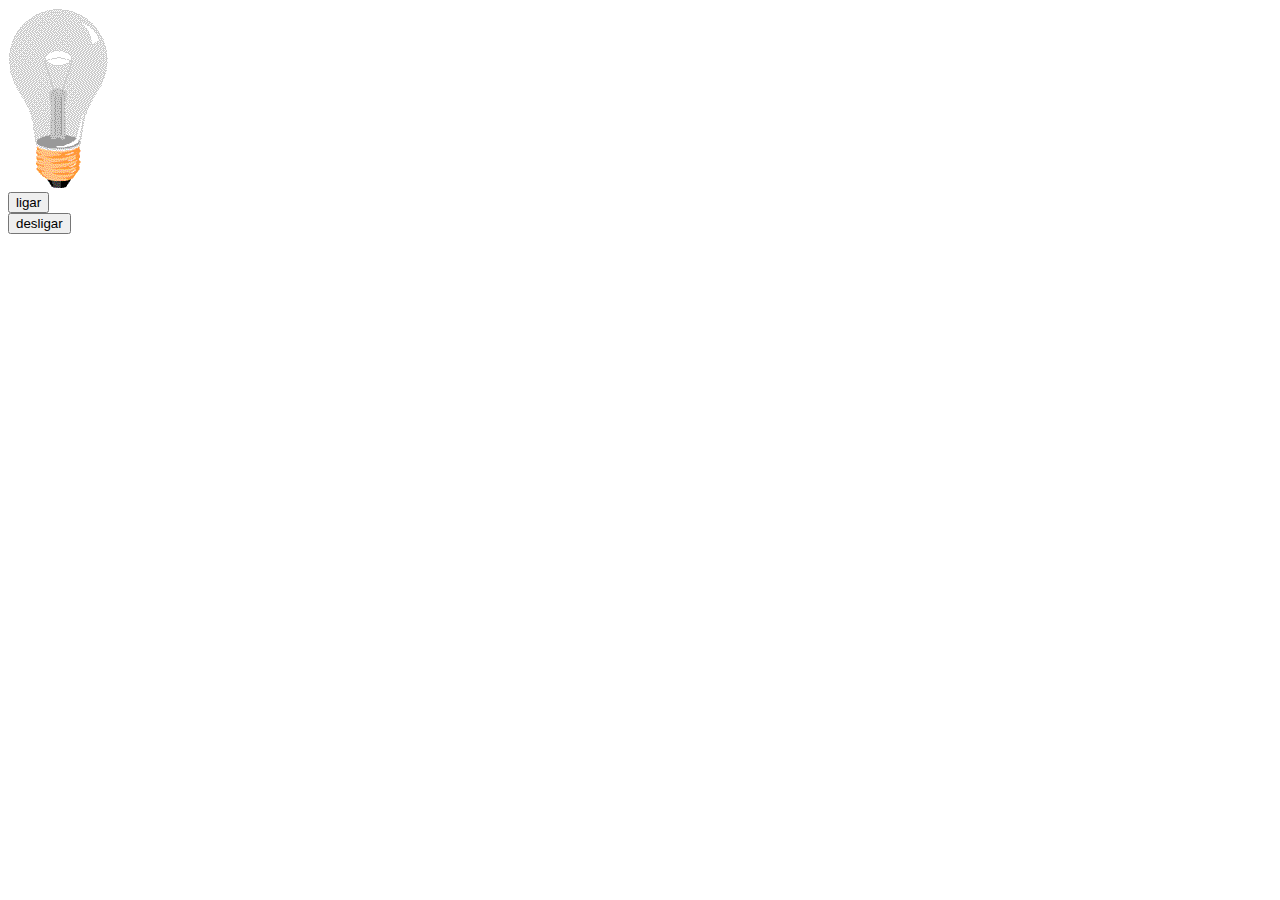
<file: PROGRAMÇÃO WEB/aula 2/index.html>
<!DOCTYPE html>
<html lang="pt-br">
<head>
    <meta charset="UTF-8">
    <title>Aula 1 - WEB II</title>
    <script src="funcao2.js"></script>
</head>
<body>
    <img src="desligada.gif" id="luz"><br>
    <button onclick="apagar()">
        ligar
    </button><br>
    <button onclick="ligar()">
        desligar
    </button><br>
</html>
</file>
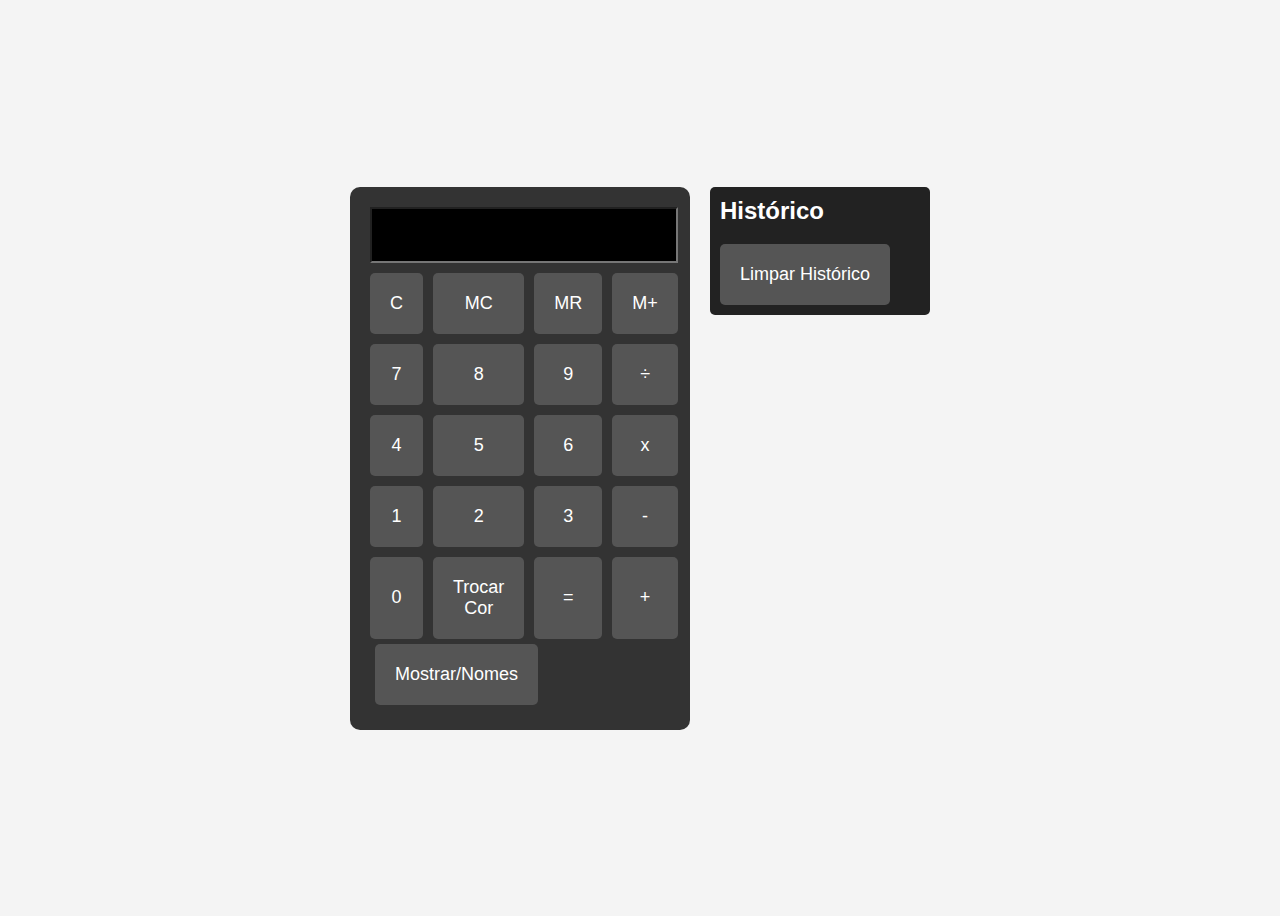
<file: PROGRAMÇÃO WEB/calculadora/index.html>
<!DOCTYPE html>
<html lang="pt-BR">
<head>
    <meta charset="UTF-8">
    <meta name="viewport" content="width=device-width, initial-scale=1.0">
    <title>Calculadora</title>
    <link rel="stylesheet" href="style.css">
</head>
<body>
    <div class="container">
        <div class="calculadora">
            <input type="text" id="visor" class="visor" readonly>
            <div class="botoes">
                <button onclick="limparVisor()">C</button>
                <button onclick="limparMemoria()">MC</button>
                <button onclick="recuperarMemoria()">MR</button>
                <button onclick="adicionarMemoria()">M+</button>
                <button onclick="adicionarNumero(7)">7</button>
                <button onclick="adicionarNumero(8)">8</button>
                <button onclick="adicionarNumero(9)">9</button>
                <button onclick="adicionarOperador('÷')">÷</button>
                <button onclick="adicionarNumero(4)">4</button>
                <button onclick="adicionarNumero(5)">5</button>
                <button onclick="adicionarNumero(6)">6</button>
                <button onclick="adicionarOperador('x')">x</button>
                <button onclick="adicionarNumero(1)">1</button>
                <button onclick="adicionarNumero(2)">2</button>
                <button onclick="adicionarNumero(3)">3</button>
                <button onclick="adicionarOperador('-')">-</button>
                <button onclick="adicionarNumero(0)">0</button>
                <button onclick="alterarCor()">Trocar Cor</button>
                <button onclick="calcular()">=</button>
                <button onclick="adicionarOperador('+')">+</button>
            </div>
            <button onclick="mostrar()" style="margin: 5px;">Mostrar/Nomes</button>
            <div id="nomes" class="escondido">
                <p>Aluno 1: Luiz Antonio Barbosa dos Santos</p>
            </div>
        </div>
        <div class="historico">
            <h2>Histórico</h2>
            <p id="historico"></p>
            <button onclick="limparHistorico()">Limpar Histórico</button>
        </div>
    </div>
    <script src="script.js"></script>
</body>
</html>
</file>
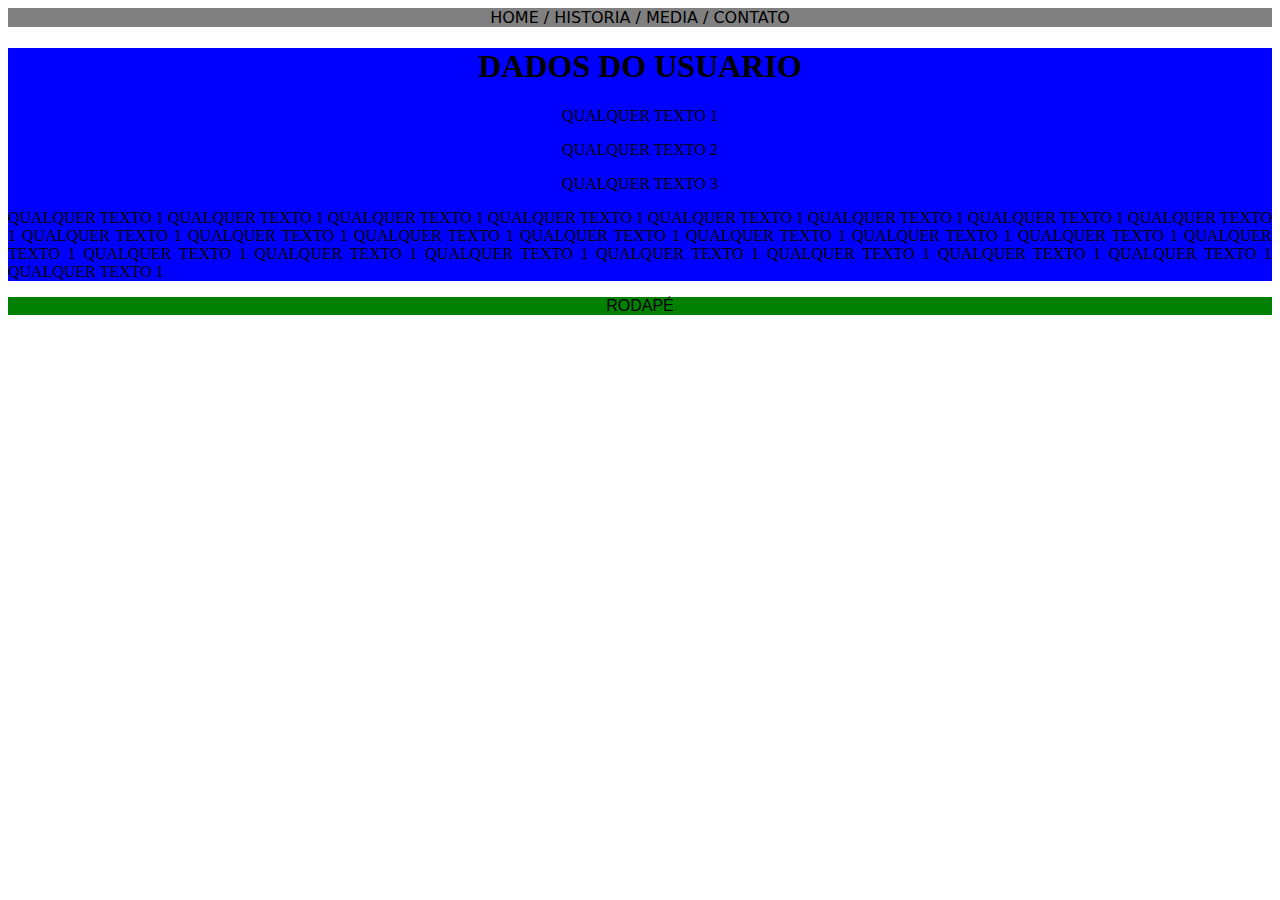
<file: PROGRAMÇÃO WEB/arquivo css.html>
<!DOCTYPE html>
<head>
    <meta charset="UTF-8">
    <title>Document</title>
    <link rel="stylesheet" href="estilo css.css">
    <style>
        p.selrif{
            font-family: Arial, Helvetica, sans-serif;
            font font-weight:bold;
            font size: 50px
        }
    </style>
</head>
<body>
    <div id="menu">
        HOME / HISTORIA / MEDIA / CONTATO
    </div>

    <div id="principal">
    <h1>DADOS DO USUARIO</h1>
    <P>QUALQUER TEXTO 1</P>
    <P>QUALQUER TEXTO 2</P>
    <P>QUALQUER TEXTO 3</P>
    <p style="text-align: justify;">
        QUALQUER TEXTO 1 QUALQUER TEXTO 1
        QUALQUER TEXTO 1 QUALQUER TEXTO 1
        QUALQUER TEXTO 1 QUALQUER TEXTO 1
        QUALQUER TEXTO 1 QUALQUER TEXTO 1
        QUALQUER TEXTO 1 QUALQUER TEXTO 1
        QUALQUER TEXTO 1 QUALQUER TEXTO 1
        QUALQUER TEXTO 1 QUALQUER TEXTO 1
        QUALQUER TEXTO 1 QUALQUER TEXTO 1
        QUALQUER TEXTO 1 QUALQUER TEXTO 1
        QUALQUER TEXTO 1 QUALQUER TEXTO 1
        QUALQUER TEXTO 1 QUALQUER TEXTO 1
        QUALQUER TEXTO 1 QUALQUER TEXTO 1
    </p>
    </div>

    <div id="rodape">
        RODAPÉ
    </div>
</body>
</html>
</file>
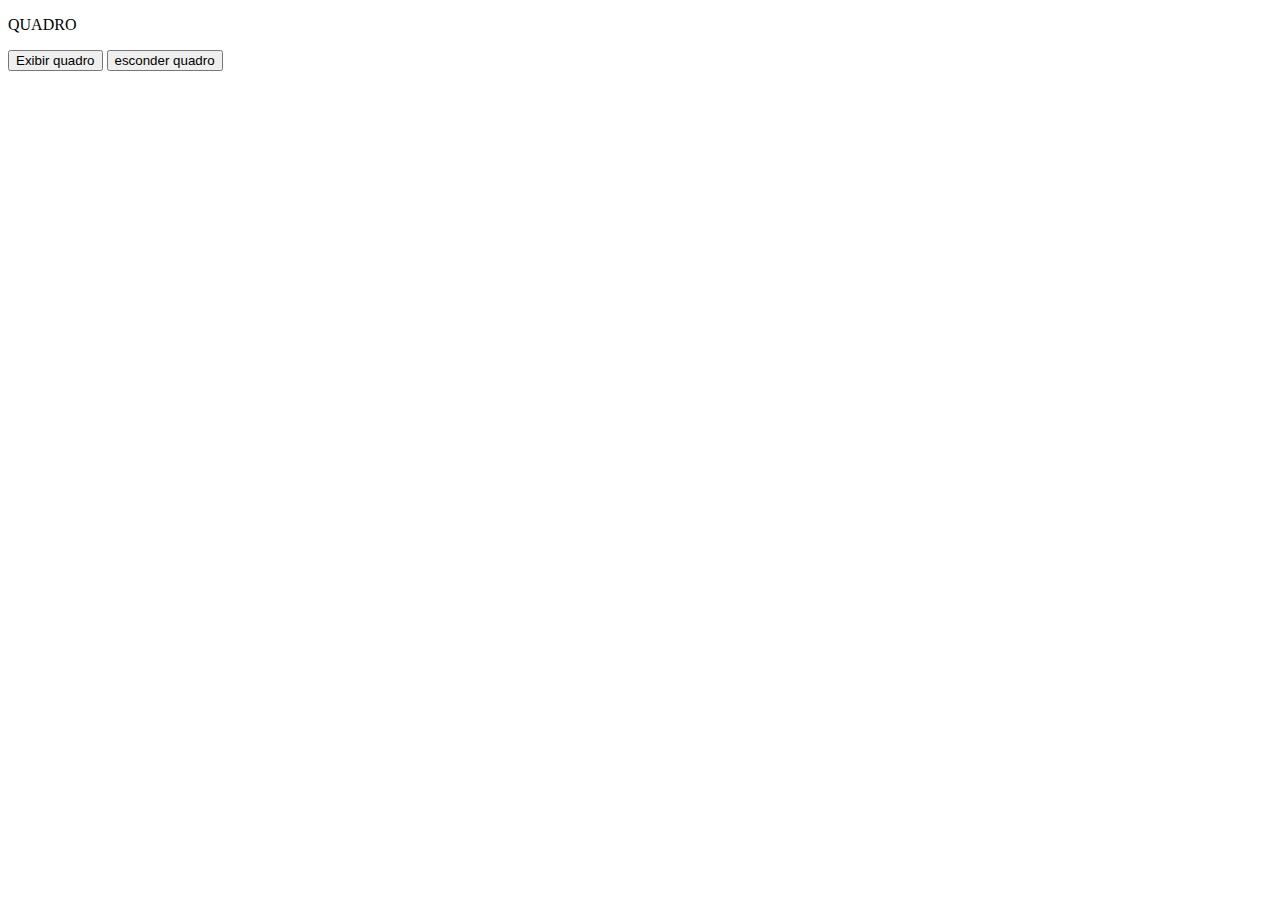
<file: PROGRAMÇÃO WEB/aula3.2.html>
<!DOCTYPE html>
<html lang="pt - br">
<head>
    <meta charset="UTF-8">
    <meta name="viewport" content="width=device-width, initial-scale=1.0">
    <title>Document</title>
    <script src="funcao.js">
   
    </script>
</head>
<body>
    <p id="quadro">QUADRO</p>
    <button onclick="exibir()"> Exibir quadro</button>
    <button onclick="esconder()"> esconder quadro</button>
</body>
</html>
</file>
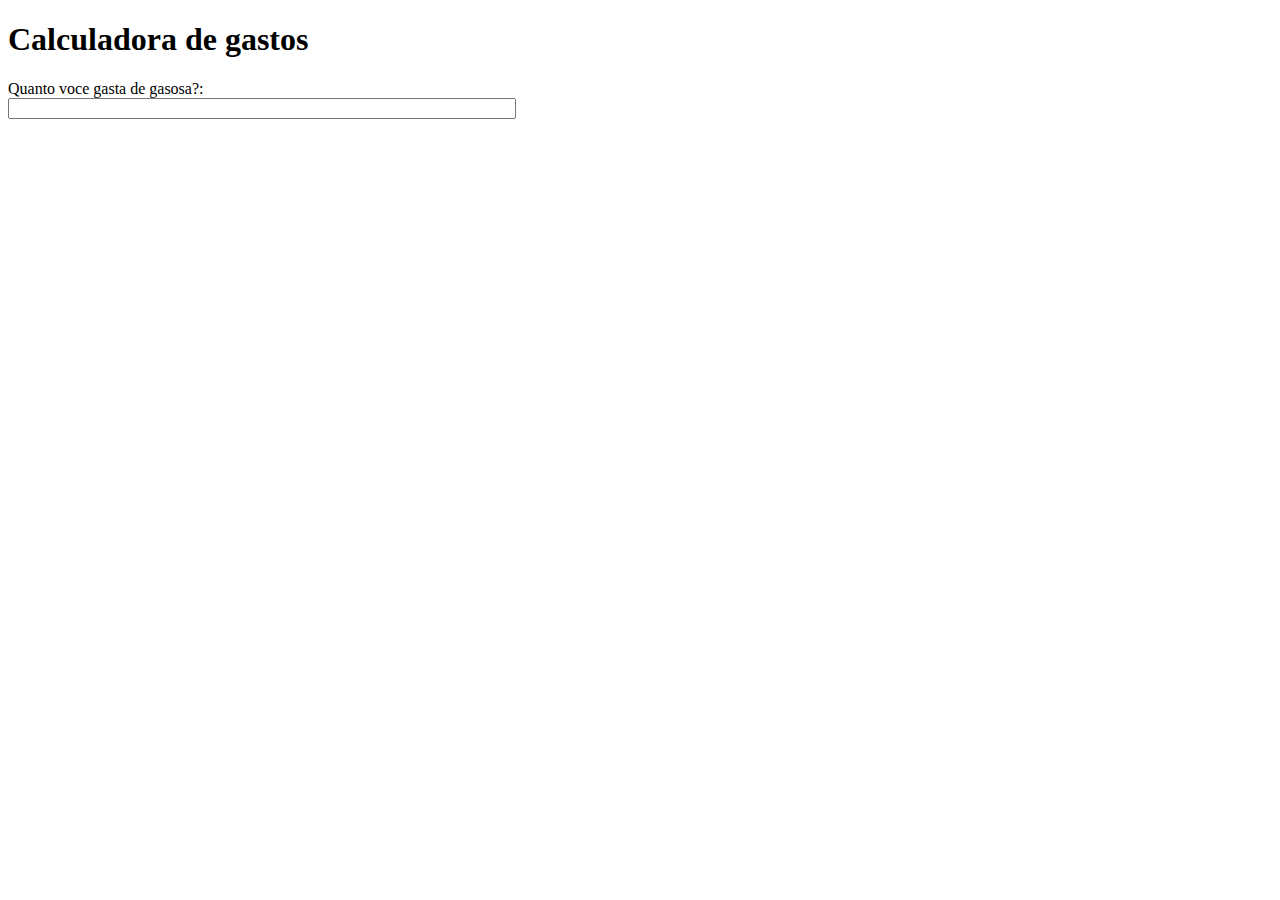
<file: PROGRAMÇÃO WEB/Aula 3/Untitled-1.html>
<!DOCTYPE html>
<html lang="en">
<head>
    <meta charset="UTF-8">
    <meta name="viewport" content="width=device-width, initial-scale=1.0">
    <title>Document</title>
</head>
<body>
    <div>

    <b><h1>Calculadora de gastos</h1></b>
    <div id="gasolina">
        <span>
            Quanto voce gasta de gasosa?:
            <br><input type="text"  id="gasolina" style="width: 500px;">
        </span>
    </div>

    </div>
</body>
</html>
</file>
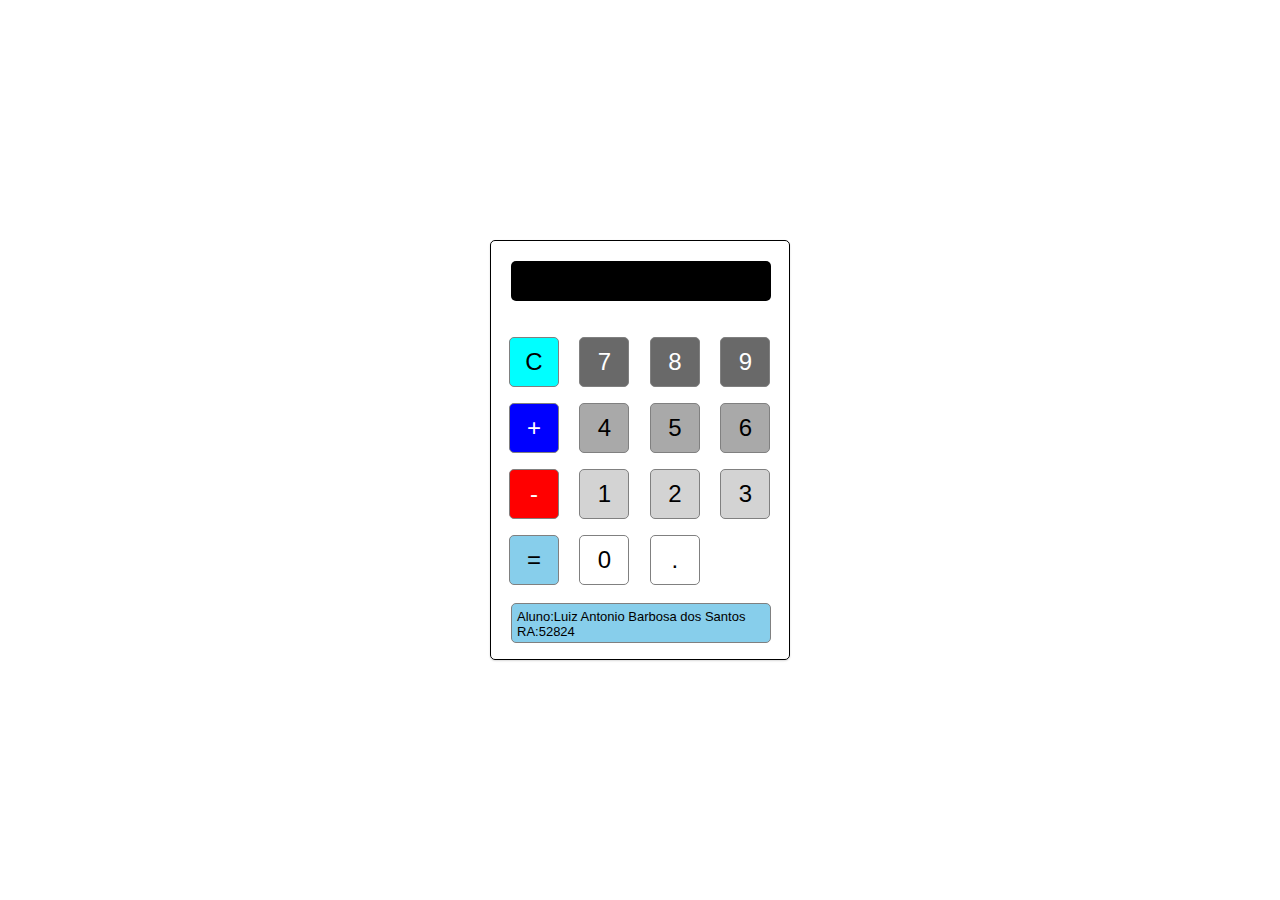
<file: PROGRAMÇÃO WEB/calculadora/index_final.html>
<html>
<head>
  <style>
    * {
        box-sizing: border-box;
        margin: 0;
        outline: 0;
        padding: 0;
    }

    body {  
        display: flex;
    }   

    #calculadora {
        width: 300px;
        height: 420px;
        border: 1px solid black;
        margin: auto;
        padding: 10px;
        font-family: Arial, sans-serif;
        border-radius: 5px;
        box-shadow: 0 1px 2px rgba(0, 0, 0, 0.15);      
    }

    #visor {
        color: green;
        width: 260px;
        height: 40px;
        margin: 10px;
        padding: 5px;
        font-size: 24px;
        text-align: right;
        border-radius: 5px;
        background-color: rgb(0, 0, 0);
    }

    .teclas {
        border-radius: 5px;
        width: 50px;
        height: 50px;
        border: 1px solid gray;
        margin: 8px;
        padding: 10px;
        font-size: 24px;
        text-align: center;
        cursor: pointer;
        display: inline-block;
        
    }

    .teclas:hover {
        background-color: lightgray;
    }
    .NOME
    {
      width: 260px;
        height: 40px;
        border: 1px solid gray;
        margin: 10px;
        padding: 5px;
        font-size: 13px;
        text-align: left;
        border-radius: 5px;
        background-color: skyblue;
        font-style: bold;
    }
  
      
  </style>
</head>
<body>
  <div id="calculadora">
    <div id="visor"></div>
    <br>
    <div>
      
	  <div class="teclas" style="background-color: cyan;">C</div>
    <div class="teclas" style="background-color: dimgray; color: white;" class="branca">7</div>
    <div class="teclas" style="background-color: dimgray; color: white;" class="branca">8</div>
    <div class="teclas" style="background-color: dimgray; color: white;" class="branca">9</div>
    </div>

  
    <div>
      <div class="teclas" style="background-color: blue; color: white;">+</div>
	  <div class="teclas" style="background-color: darkgray;">4</div>
    <div class="teclas" style="background-color: darkgray;">5</div>
    <div class="teclas" style="background-color: darkgray;">6</div>
    </div>

    <div>
      <div class="teclas" style="background-color: red; color: white">-</div>
	  <div class="teclas" style="background-color: lightgray;">1</div>
    <div class="teclas" style="background-color: lightgray;">2</div>
    <div class="teclas" style="background-color: lightgray;">3 </div>
    </div>

    <div>    
       
      <div class="teclas" style="background-color: skyblue;">=</div>
      <div class="teclas">0</div>
      <div class="teclas">.</div>
    </div>

    <div class="NOME">
      <p>Aluno:Luiz Antonio Barbosa dos Santos<br> RA:52824</p>
    </div>

  </div>

</body>
</html>
</file>
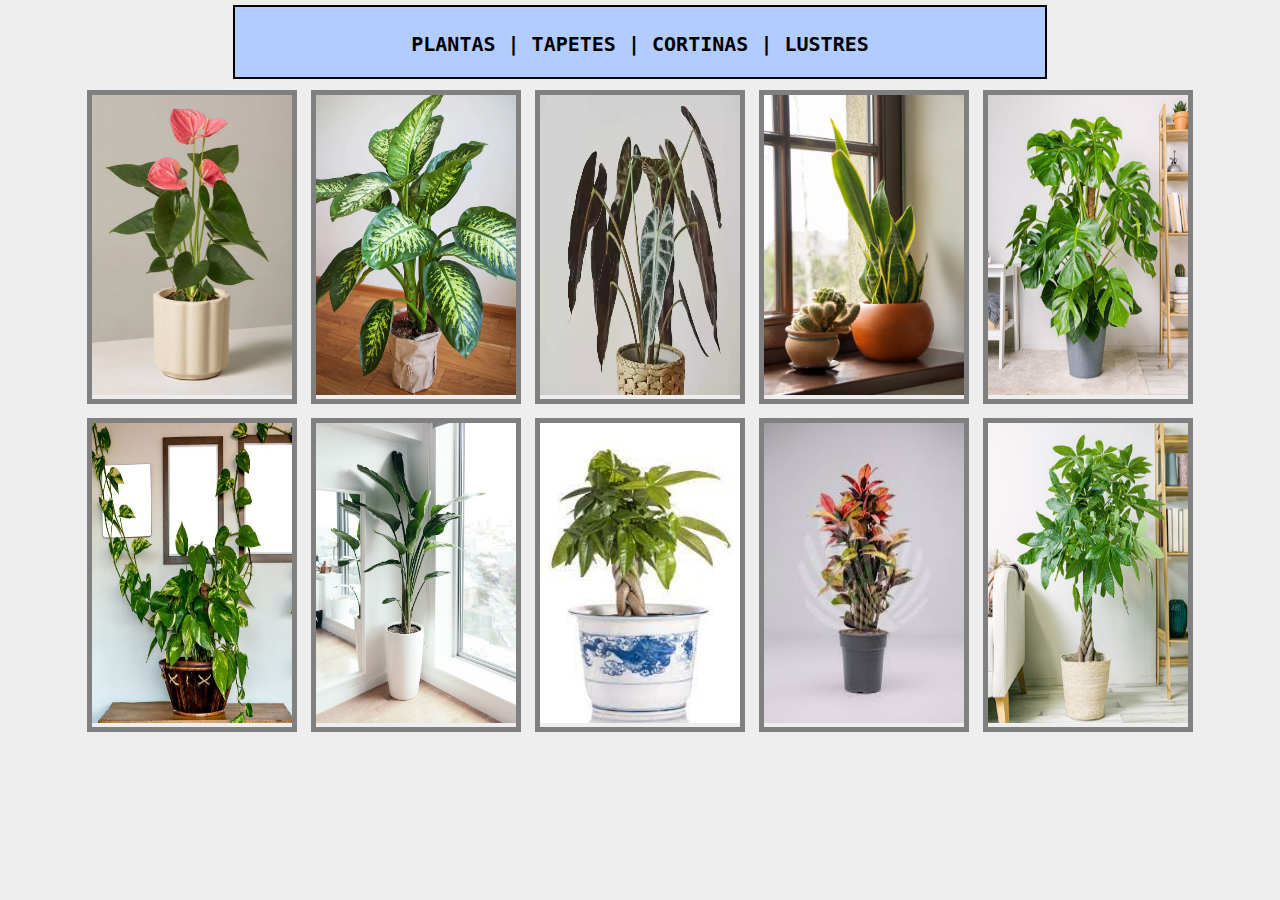
<file: PROGRAMÇÃO WEB/galeria de plantas/galeria de plantas.html>
<!DOCTYPE html>
<head>
    <meta charset="UTF-8">
    <meta name="viewport" content="width=device-width, initial-scale=1.0">
    <title>Galeria de plantas</title>
    <style type="text/css">
            body{

                    background: #eee;
            }
            .galeria{
                margin: 75px 0px 0px 0px;
                position: absolute;
                left: 80px;


            }
            .item{
                float: left;
                border: 5px solid gray;
                margin: 7px;
            }
            .menu{
                position:fixed;
                width: 800px;
                height: 60px;
                margin:auto;
                left: 0;
                right: 0;
                top: 5px;
                text-align: center; 
                border: 2px solid black;
                padding: 5px;
                background-color: #b3ccff;
                font-weight:bold ;
                font-size: 20px;
                font-family: Verdana, Geneva, Tahoma, sans-serif;
            }

    </style>
</head>
<body>
    <div class="galeria">
        
        <div class="menu">
            <pre> PLANTAS | TAPETES | CORTINAS | LUSTRES </pre>
        </div>
        <div class="item">
                <img src="img (1).jpg" width="200" height="300">
        </div>
        
        <div class="item">
            <img src="img (2).jpg" width="200" height="300">
        </div>
        
        <div class="item">
            <img src="img (3).jpg" width="200" height="300">
        </div>
        
        <div class="item">
            <img src="img (4).jpg" width="200" height="300">
        </div>

        <div class="item">
            <img src="img (5).jpg" width="200" height="300">
        </div>

        <div class="item">
            <img src="img (6).jpg" width="200" height="300">
        </div>

        <div class="item">
            <img src="img (7).jpg" width="200" height="300">
        </div>

        <div class="item">
            <img src="img (8).jpg" width="200" height="300">
        </div>

        <div class="item">
            <img src="img (9).jpg" width="200" height="300">
        </div>

        <div class="item">
            <img src="img (10).jpg" width="200" height="300">
        </div>
    </div>
    
</body>
</html>
</file>
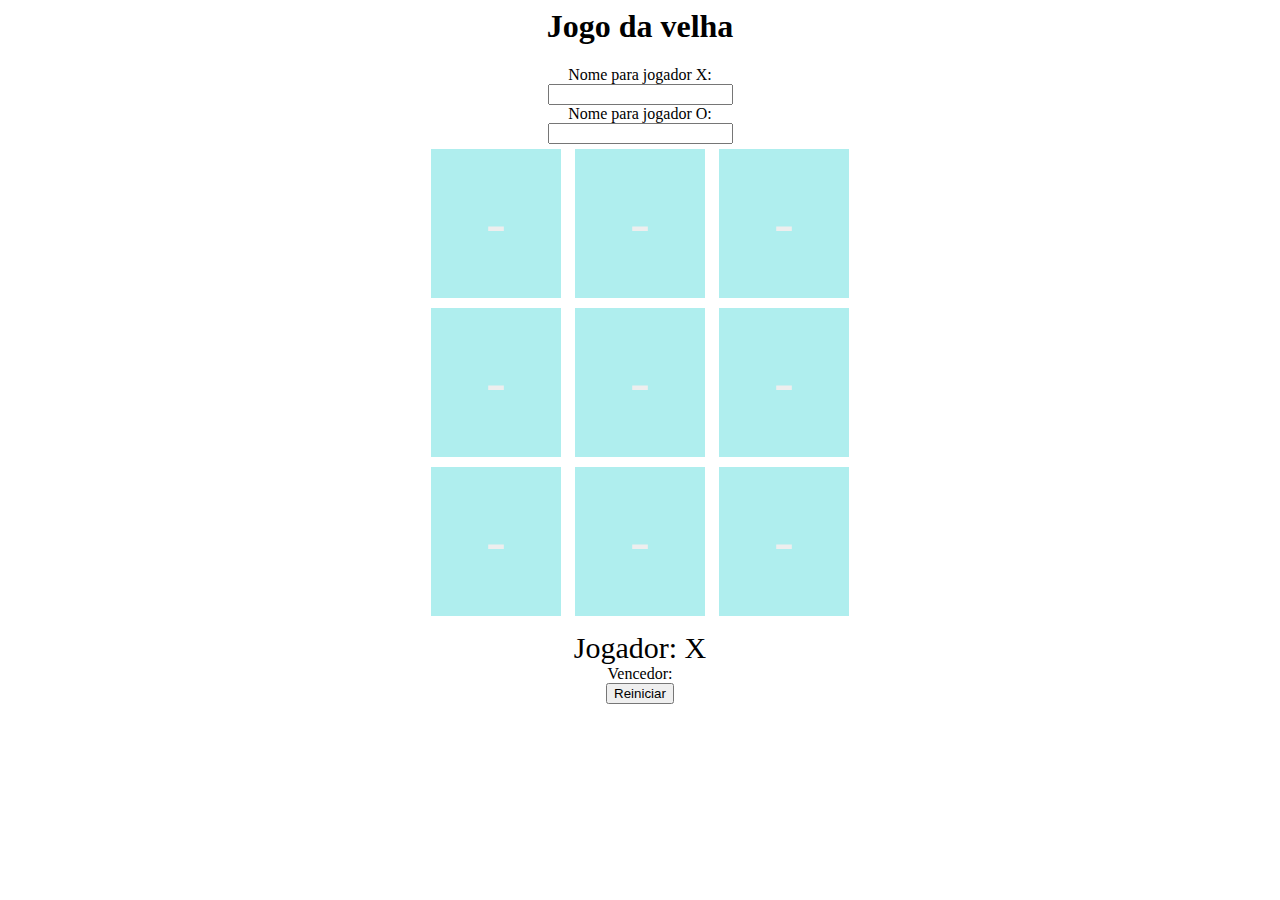
<file: PROGRAMÇÃO WEB/Jogo da velha/jogo da velha.html>
<html>
<!DOCTYPE html>
<html lang="pt-BR">
<head>
    <meta charset="UTF-8">
    <meta name="viewport" content="width=device-width, initial-scale=1.0">
    <title>Jogo da velha</title>
    <link rel="stylesheet" href="estilo.css">
</head>
<body>
    <h1>Jogo da velha </h1>
    <div id="jogador_x">
        Nome para jogador X:
        <br><input type="text" name="nome_x"id="nome_x">
    </div>

    <div id="jogador_o">
        Nome para jogador O:
        <br><input type="text" name="nome_x"id="nome_o">
    </div>

    <div>
        <div id="1" class="quadrado"
        onclick="escolherQuadrado(this.id)">-</div>
        <div id="2" class="quadrado"
        onclick="escolherQuadrado(this.id)">-</div>
        <div id="3" class="quadrado"
        onclick="escolherQuadrado(this.id)">-</div>
    </div>

    <div>  
        <div id="4" class="quadrado"
        onclick="escolherQuadrado(this.id)">-</div>
        <div id="5" class="quadrado"
        onclick="escolherQuadrado(this.id)">-</div>
        <div id="6" class="quadrado"
        onclick="escolherQuadrado(this.id)">-</div>
    </div>
   
    <div>
        <div id="7" class="quadrado"
        onclick="escolherQuadrado(this.id)">-</div>
        <div id="8" class="quadrado"
        onclick="escolherQuadrado(this.id)">-</div>
        <div id="9" class="quadrado"
        onclick="escolherQuadrado(this.id)">-</div>
    </div>

    <div class="jogador">
        <label>Jogador:</label>
        <label id="jogador-selecionado"></label>
    </div>
    <div class="vencedor">
        <label>Vencedor:</label>
        <label id="vencedor-selecionado"></label>
    </div>
    <div>
        <button onclick="reiniciar()">
            Reiniciar
        </button>
    </div>
</body>
<script src="velha.js"></script>
</html>
</file>
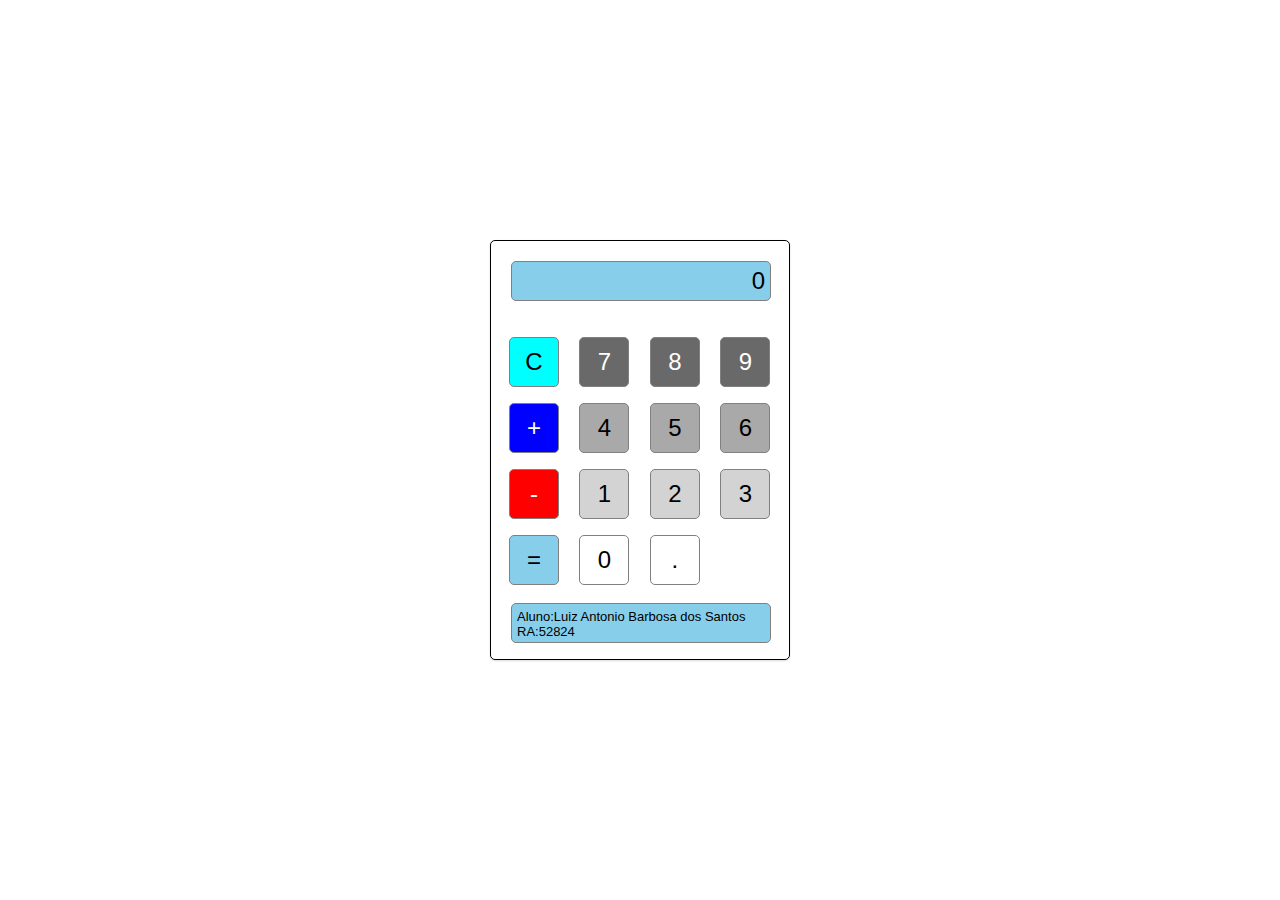
<file: PROGRAMÇÃO WEB/prova segundo bimestre/index_final.html>
<html>
<head>
  <style>
    * {
        box-sizing: border-box;
        margin: 0;
        outline: 0;
        padding: 0;
    }

    body {  
        display: flex;
    }   

    #calculadora {
        width: 300px;
        height: 420px;
        border: 1px solid black;
        margin: auto;
        padding: 10px;
        font-family: Arial, sans-serif;
        border-radius: 5px;
        box-shadow: 0 1px 2px rgba(0, 0, 0, 0.15);      
    }

    #visor {
        width: 260px;
        height: 40px;
        border: 1px solid gray;
        margin: 10px;
        padding: 5px;
        font-size: 24px;
        text-align: right;
        border-radius: 5px;
        background-color: skyblue;
    }

    .teclas {
        border-radius: 5px;
        width: 50px;
        height: 50px;
        border: 1px solid gray;
        margin: 8px;
        padding: 10px;
        font-size: 24px;
        text-align: center;
        cursor: pointer;
        display: inline-block;
        
    }

    .teclas:hover {
        background-color: lightgray;
    }
    .NOME
    {
      width: 260px;
        height: 40px;
        border: 1px solid gray;
        margin: 10px;
        padding: 5px;
        font-size: 13px;
        text-align: left;
        border-radius: 5px;
        background-color: skyblue;
        font-style: bold;
    }
  
      
  </style>
</head>
<body>
  <div id="calculadora">
    <div id="visor">0</div>
    <br>
    <div>
      
	  <div class="teclas" style="background-color: cyan;">C</div>
    <div class="teclas" style="background-color: dimgray; color: white;" class="branca">7</div>
    <div class="teclas" style="background-color: dimgray; color: white;" class="branca">8</div>
    <div class="teclas" style="background-color: dimgray; color: white;" class="branca">9</div>
    </div>

  
    <div>
      <div class="teclas" style="background-color: blue; color: white;">+</div>
	  <div class="teclas" style="background-color: darkgray;">4</div>
    <div class="teclas" style="background-color: darkgray;">5</div>
    <div class="teclas" style="background-color: darkgray;">6</div>
    </div>

    <div>
      <div class="teclas" style="background-color: red; color: white">-</div>
	  <div class="teclas" style="background-color: lightgray;">1</div>
    <div class="teclas" style="background-color: lightgray;">2</div>
    <div class="teclas" style="background-color: lightgray;">3 </div>
    </div>

    <div>     
      <div class="teclas" style="background-color: skyblue;">=</div>
      <div class="teclas">0</div>
      <div class="teclas">.</div>
    </div>

    <div class="NOME">
      <p>Aluno:Luiz Antonio Barbosa dos Santos<br> RA:52824</p>
    </div>

  </div>

</body>
</html>
</file>
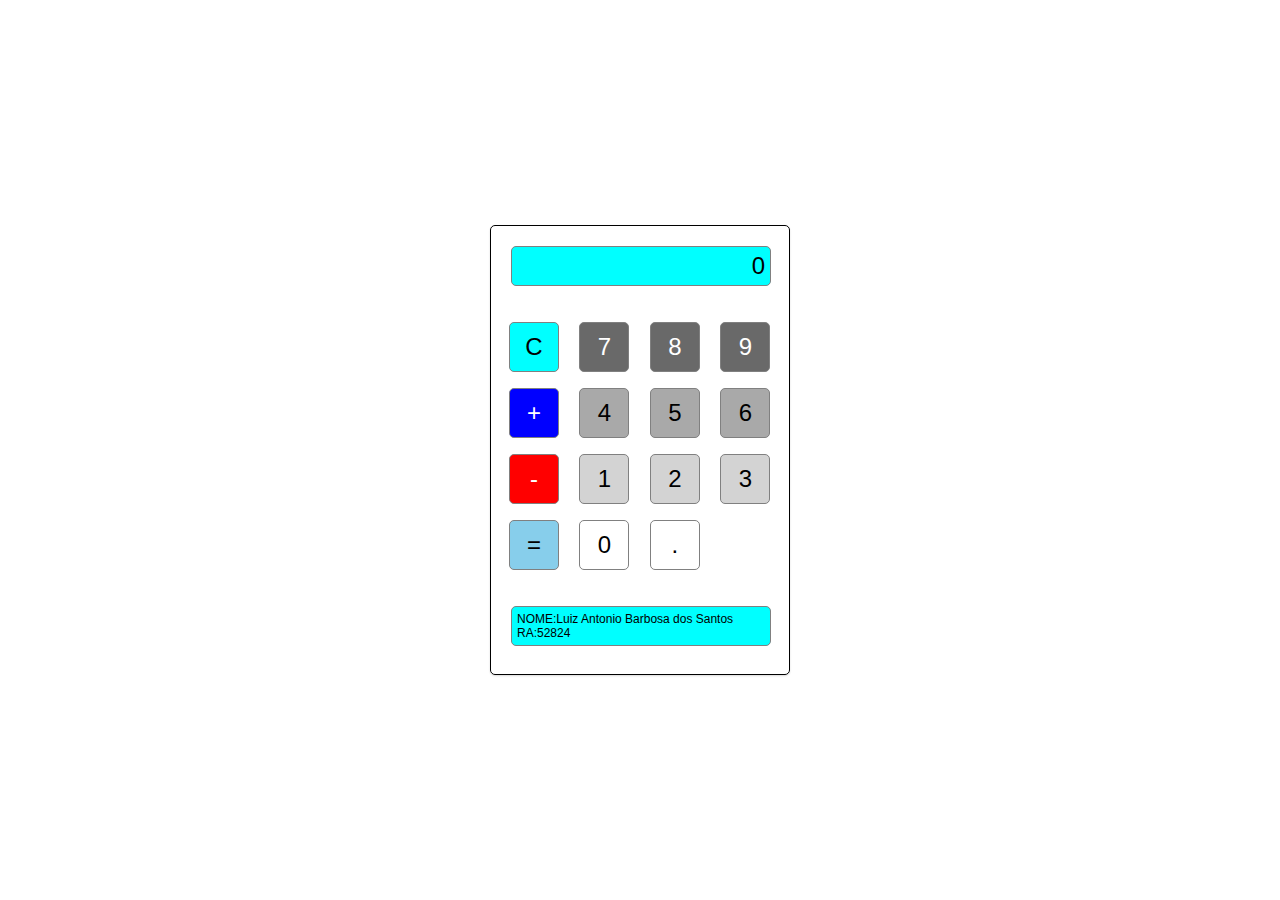
<file: PROGRAMÇÃO WEB/prova segundo bimestre/index_inicial.html>
<html>
<head>
  <style>
    * {
        box-sizing: border-box;
        margin: 0;
        outline: 0;
        padding: 0;
    }

    body {  
        display: flex;
    }   

    #calculadora {
        width: 300px;
        height: 450px;
        border: 1px solid black;
        margin: auto;
        padding: 10px;
        font-family: Arial, sans-serif;
        border-radius: 5px;
        box-shadow: 0 1px 2px rgba(0, 0, 0, 0.15);      
    }

    #visor {
        width: 260px;
        height: 40px;
        border: 1px solid gray;
        margin: 10px;
        padding: 5px;
        font-size: 24px;
        text-align: right;
        border-radius: 5px;
        background-color: cyan;
    }

    .teclas {
        border-radius: 5px;
        width: 50px;
        height: 50px;
        border: 1px solid gray;
        margin: 8px;
        padding: 10px;
        font-size: 24px;
        text-align: center;
        cursor: pointer;
        display: inline-block;
        
    }

    .teclas:hover {
        background-color: lightgray;
    }
    .NOME
    {
      width: 260px;
        height: 40px;
        border: 1px solid gray;
        margin: 10px;
        padding: 5px;
        font-size: 12px;
        text-align: left;
        border-radius: 5px;
        background-color: cyan;
    }
  
      
  </style>
</head>
<body>
  <div id="calculadora">
    <div id="visor">0</div>
    <br>
    <div>
      
	  <div class="teclas" style="background-color: cyan;">C</div>
    <div class="teclas" style="background-color: dimgray; color: white;" class="branca">7</div>
    <div class="teclas" style="background-color: dimgray; color: white;" class="branca">8</div>
    <div class="teclas" style="background-color: dimgray; color: white;" class="branca">9</div>
    </div>

  
    <div>
      <div class="teclas" style="background-color: blue; color: white;">+</div>
	  <div class="teclas" style="background-color: darkgray;">4</div>
    <div class="teclas" style="background-color: darkgray;">5</div>
    <div class="teclas" style="background-color: darkgray;">6</div>
    </div>

    <div>
      <div class="teclas" style="background-color: red; color: white">-</div>
	  <div class="teclas" style="background-color: lightgray;">1</div>
    <div class="teclas" style="background-color: lightgray;">2</div>
    <div class="teclas" style="background-color: lightgray;">3 </div>
    </div>

    <div>     
      <div class="teclas" style="background-color: skyblue;">=</div>
      <div class="teclas">0</div>
      <div class="teclas">.</div>
    </div><br>

    <div class="NOME">
      <p>NOME:Luiz Antonio Barbosa dos Santos<br> RA:52824</p>
    </div>

  </div>

</body>
</html>
</file>
<file: PROGRAMÇÃO WEB/calculadora/style.css>
body {
    font-family: Arial, sans-serif;
    display: flex;
    justify-content: center;
    align-items: center;
    height: 100vh;
    background-color: #f4f4f4;
}

.container {
    display: flex;
    align-items: flex-start;
}

.calculadora {
    background-color: #333;
    padding: 20px;
    border-radius: 10px;
    width: 300px;
    color: #fff;
}

.visor {
    width: 100%;
    height: 50px;
    background-color: black;
    color: green;
    font-size: 24px;
    text-align: right;
    margin-bottom: 10px;
}

.botoes {
    display: grid;
    grid-template-columns: repeat(4, 1fr);
    gap: 10px;
}

button {
    padding: 20px;
    font-size: 18px;
    background-color: #555;
    color: white;
    border: none;
    border-radius: 5px;
}

button:hover {
    background-color: #777;
}

button:active {
    background-color: #999;
}

.historico {
    margin-left: 20px;
    background-color: #222;
    padding: 10px;
    border-radius: 5px;
    color: white;
    width: 200px;
    height: fit-content;
}

.historico h2 {
    margin-top: 0;
}

#nomes {
    margin-top: 10px;
    display: none;
    background-color: #555;
    padding: 10px;
    border-radius: 5px;
}

.escondido {
    display: none;
}
</file>
<file: PROGRAMÇÃO WEB/estilo css.css>
#menu{
    background-color: gray;
    text-align: center;
    font-family: system-ui, -apple-system, BlinkMacSystemFont;
}

#principal{
    background-color: blue;
    text-align: center;
    font-family: Verdana;
}

#rodape{
    background-color: green;
    text-align: center;
    font-family: Arial, Helvetica, sans-serif;
}
</file>
<file: PROGRAMÇÃO WEB/Jogo da velha/estilo.css>
body{
    text-align: center;
}
.quadrado{
    display: inline-block;
    width: 50px;
    margin: 5px;
    padding: 40px;
    text-align: center;
    font-size: 60px;
    background-color: #AFEEEE;
    color: #eee;
}
.jogador{
    font-size: 30px;
    margin-top: 10px;
}
.button{
    margin-top: 10px;
    width: 100px;
    height: 30px;
    background-color: #eee;
}
</file>
